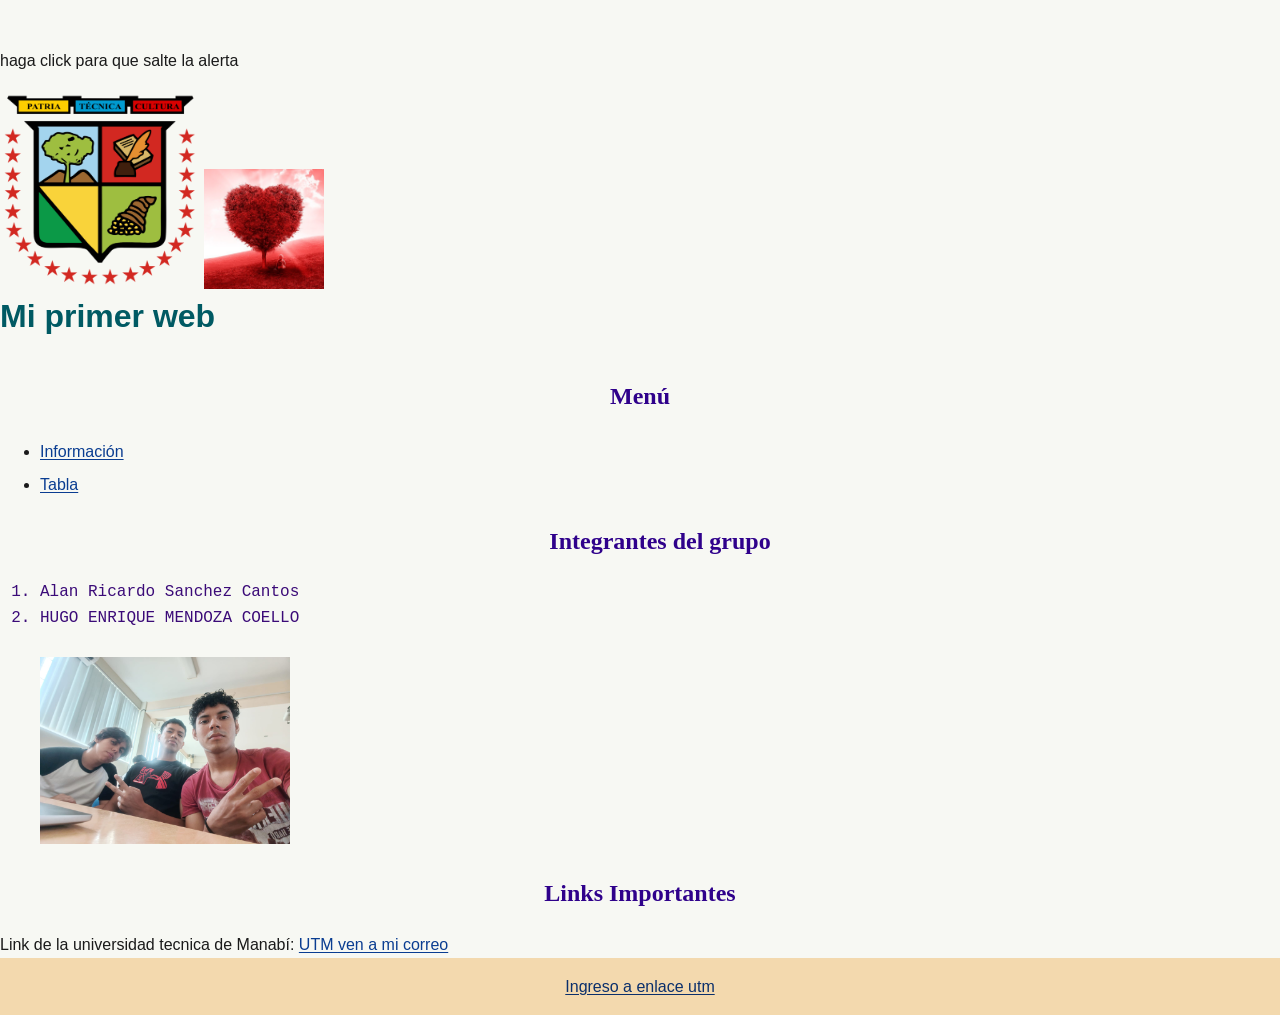
<file: index.HTML>
<!DOCTYPE html>
<html lang="en">

<head>
    <meta charset="UTF-8">
    <meta name="viewport" content="width=device-width, initial-scale=1.0">
    <title>Primera practica html</title>
    <style>
        a {
            color: rgb(252, 189, 112);
            text-align: center;
        }

        h1 {
            color: rgb(5, 131, 139);
            font-family: Arial, Helvetica, sans-serif;
        }

        h2 {
            color: rgb(47, 1, 139);
            font-family: Georgia, 'Times New Roman', Times, serif;
            text-align: center;
        }

        h3 {
            color: rgb(9, 237, 39);
            font-family: 'Courier New', Courier, monospace;
        }

        ol {
            color: blueviolet;
            font-family: 'Courier New', Courier, monospace;
        }
        
    </style>
<link rel="stylesheet" type="text/css" href="Estilo.css"/>
<script type="text/javascript" src="codigo.js"></script>
<script type text="text/javascript">alert("Bienvenido a esta pagina");</script>
</head>
<body class ="Contenedor">
    <p id="demo"></p>
    <p onclick="alert('Un mensaje de prueba')"> haga click para que salte la alerta</p>
    <header class="ca">
        <img src="Logo_universidad_UTM (1).png" alt="Logo de la utm" width="200" height="150">
        <img src="bonita.png" alt="Una imagen bonita" width="120" height="120">
        <h1> Mi primer web</h1>
    </header>
    <div class="contenido">
    <nav class="Me">
        <h2>Menú</h2>
        <ul>
            <li><a href="Info.html">Información</a></li>
            <li><a href="tabla.html">Tabla</a></li>
        </ul>
        <ol>
            <h2>Integrantes del grupo</h2>
            <li>Alan Ricardo Sanchez Cantos</li>
            <li>HUGO ENRIQUE MENDOZA COELLO</li><br>
            <img src="WhatsApp Image 2026-10-01 at 8.50.18 AM.jpeg" alt="foto de los creadores de esta web " width="250"
                height="200"><br>

        </ol>
    </nav>
    <article class="li">
        <h3>
            <h2> Links Importantes</h2>
            Link de la universidad tecnica de Manabí: <a href="https://www.utm.edu.ec/" target="_blank"
                title="enlace a la universidad de la practica">
                UTM </a>
        </h3>
        <a href=mailto:etandazo9266@utm.edu.ec target="_blank"> ven a mi correo
        </a>
    </article>
</div>
    <footer class="patas">
        <a href="https://www.utm.edu.ec/">Ingreso a enlace utm</a>
    </footer>

</body>

</html>
<!--- href, src, alt y style son esenciales para enlaces, imagenes y estilos en linea
 etiquetas header, footer, nav, section, aside ,footer y article son importantes para la estructura semántica de la página
 las etiquetas vacias como img(inserta imagen) 
 etiquetas de aoertyra y cierre como <b> y </b> o <h1></h1> le podemos añadir modificadores como id="Main title" que podemos decirle que le añada un diseño
href es un tributo que contiene una url, title tambien es un atributo que muestra un mensaje cuando se pase el mouse encima
los atributos target son para que los links se abran de diferentes formas, _self es valor por defecto
_blank abre el link en una nueva pestaña, _parent abre el documento en la 
mailto: dentro del atributo href de un enlace, permite abrir el correo electronico del desarrolador/usuario 
el atributo alt se utiliza para mostrar un texto el cual de contexto de la imagen
El sistema debe tener un dashboard al final del semestre
el navegador lee HTML como el script
manejadores de eventos 
onAbort /onBlur/ onChange/ onClick/onDblClick/on DragDrop
-->
</file>
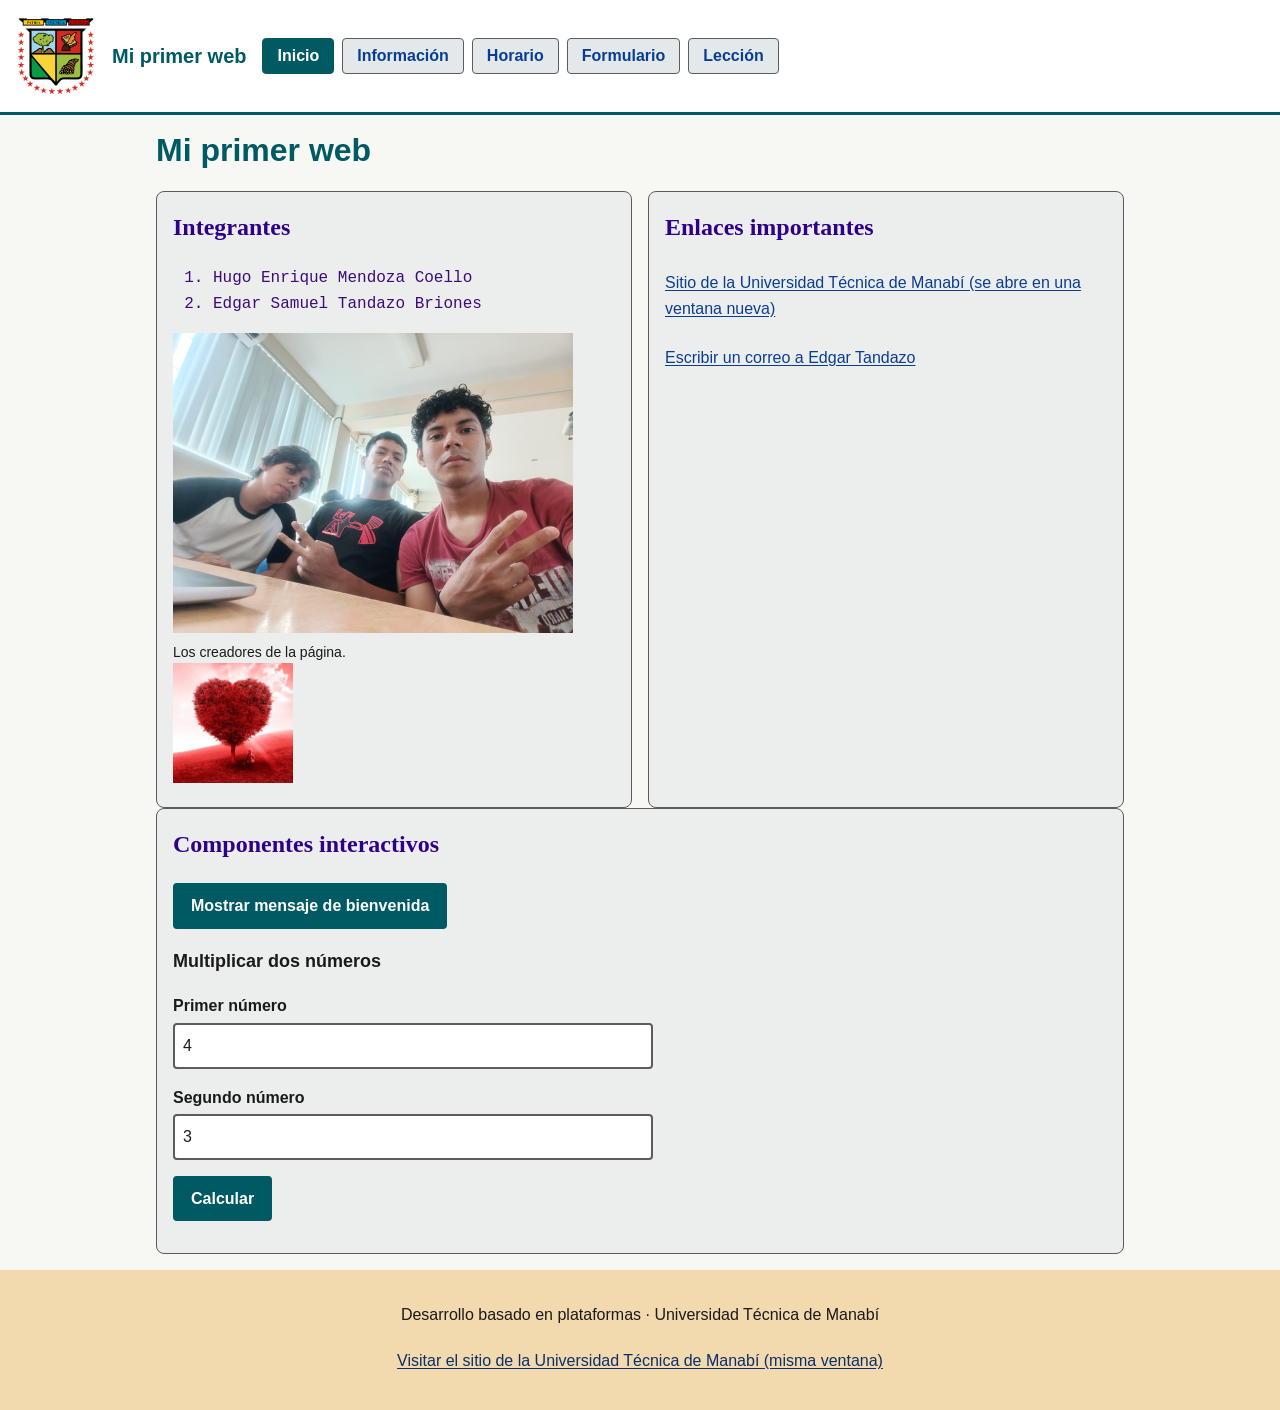
<file: index.html>
<!DOCTYPE html>
<html lang="es">
<head>
    <meta charset="utf-8">
    <meta name="viewport" content="width=device-width, initial-scale=1">
    <title>Inicio | Mi primer web</title>
    <link rel="stylesheet" href="Estilo.css">
    <script src="codigo.js" defer></script>
</head>
<body>
    <a class="saltar" href="#contenido">Saltar al contenido principal</a>
    <header class="cabecera">
        <div class="logos">
            <img src="logo_universidad_utm.png" alt="Logo de la Universidad Técnica de Manabí" width="80" height="80">
            <p class="sitio">Mi primer web</p>
        </div>
        <nav aria-label="Principal">
            <ul class="menu">
                <li><a href="index.html" aria-current="page">Inicio</a></li>
                <li><a href="Info.html">Información</a></li>
                <li><a href="tabla.html">Horario</a></li>
                <li><a href="formulario.html">Formulario</a></li>
                <li><a href="Leccion.html">Lección</a></li>
            </ul>
        </nav>
    </header>
    <main id="contenido">
        <h1>Mi primer web</h1>
        <div class="rejilla">
            <section class="panel" aria-labelledby="t-integrantes">
                <h2 id="t-integrantes">Integrantes</h2>
                <ol>
                    <li>Hugo Enrique Mendoza Coello</li>
                    <li>Edgar Samuel Tandazo Briones</li>
                </ol>
                <figure>
                    <img src="foto-creadores.jpeg" alt="Fotografía de los integrantes del grupo en un aula, haciendo la señal de paz con la mano" width="400" height="300">
                    <figcaption>Los creadores de la página.</figcaption>
                </figure>
                <img src="bonita.png" alt="" width="120" height="120">
            </section>
            <section class="panel" aria-labelledby="t-enlaces">
                <h2 id="t-enlaces">Enlaces importantes</h2>
                <p>
                    <a href="https://www.utm.edu.ec/" target="_blank" rel="noopener" title="Enlace a la universidad de la práctica">Sitio de la Universidad Técnica de Manabí (se abre en una ventana nueva)</a>
                </p>
                <p>
                    <a href="mailto:etandazo9266@utm.edu.ec">Escribir un correo a Edgar Tandazo</a>
                </p>
            </section>
        </div>
        <section class="panel" aria-labelledby="t-interactivo">
            <h2 id="t-interactivo">Componentes interactivos</h2>
            <p>
                <button type="button" id="boton-saludo" aria-expanded="false" aria-controls="panel-saludo">Mostrar mensaje de bienvenida</button>
            </p>
            <div id="panel-saludo" class="mensaje" hidden>
                <p>Bienvenido a esta página. Presione Esc o el botón para ocultar este mensaje.</p>
            </div>
            <h3>Multiplicar dos números</h3>
            <form id="form-multiplicar">
                <div class="campo">
                    <label for="factor-a">Primer número</label>
                    <input type="number" id="factor-a" name="factor-a" value="4" required>
                </div>
                <div class="campo">
                    <label for="factor-b">Segundo número</label>
                    <input type="number" id="factor-b" name="factor-b" value="3" required>
                </div>
                <button type="submit">Calcular</button>
            </form>
            <p id="resultado-multiplicar" role="status"></p>
        </section>
    </main>
    <footer class="patas">
        <p>Desarrollo basado en plataformas · Universidad Técnica de Manabí</p>
        <p><a href="https://www.utm.edu.ec/">Visitar el sitio de la Universidad Técnica de Manabí (misma ventana)</a></p>
    </footer>
</body>
</html>
</file>
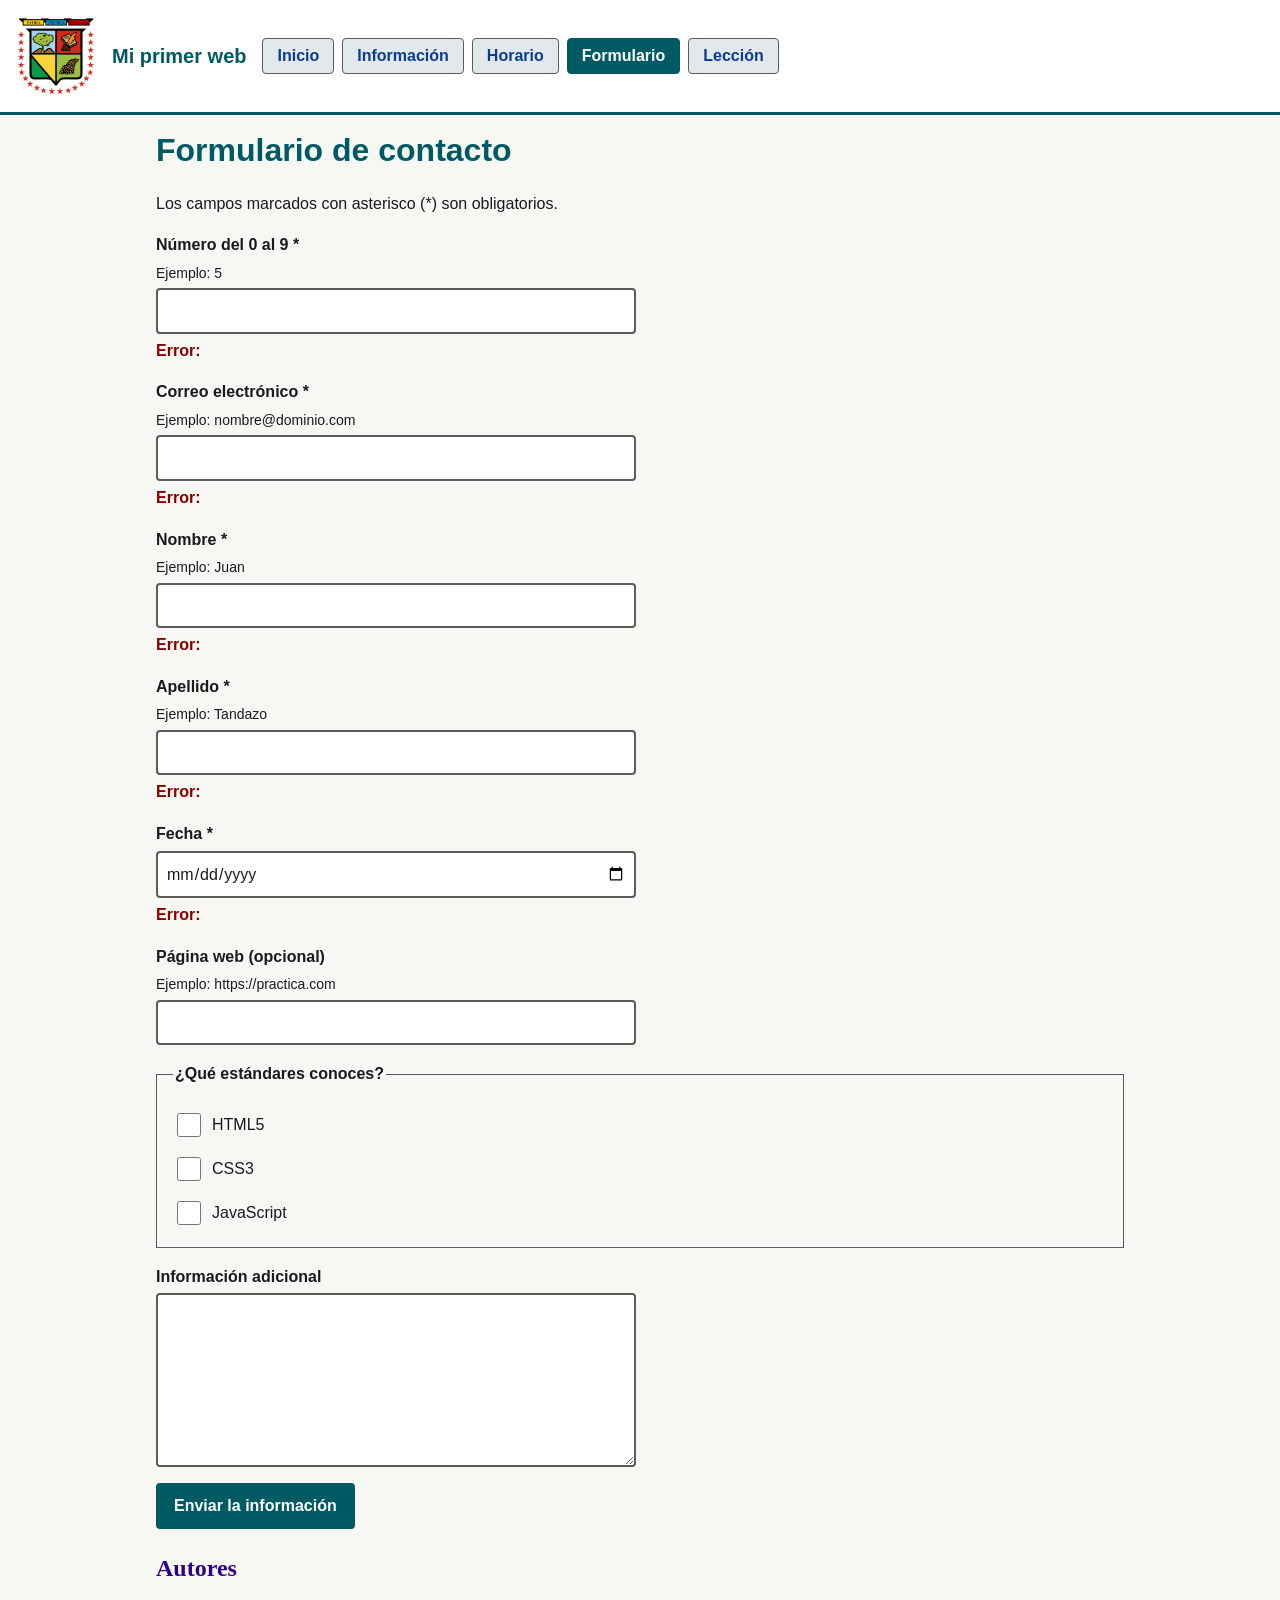
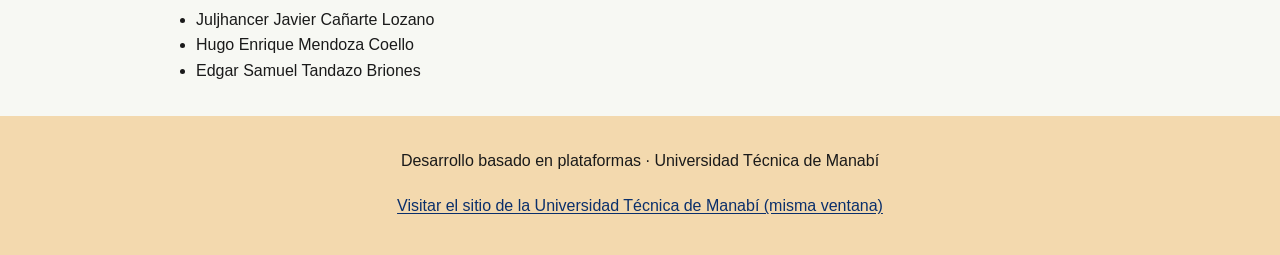
<file: formulario.html>
<!DOCTYPE html>
<html lang="es">
<head>
    <meta charset="utf-8">
    <meta name="viewport" content="width=device-width, initial-scale=1">
    <title>Formulario de contacto | Mi primer web</title>
    <link rel="stylesheet" href="Estilo.css">
    <script src="codigo.js" defer></script>
</head>
<body>
    <a class="saltar" href="#contenido">Saltar al contenido principal</a>
    <header class="cabecera">
        <div class="logos">
            <img src="logo_universidad_utm.png" alt="Logo de la Universidad Técnica de Manabí" width="80" height="80">
            <p class="sitio">Mi primer web</p>
        </div>
        <nav aria-label="Principal">
            <ul class="menu">
                <li><a href="index.html">Inicio</a></li>
                <li><a href="Info.html">Información</a></li>
                <li><a href="tabla.html">Horario</a></li>
                <li><a href="formulario.html" aria-current="page">Formulario</a></li>
                <li><a href="Leccion.html">Lección</a></li>
            </ul>
        </nav>
    </header>
    <main id="contenido">
        <h1>Formulario de contacto</h1>
        <p>Los campos marcados con asterisco (*) son obligatorios.</p>
        <div id="resumen" class="resumen-errores" role="alert" hidden></div>
        <form id="form-datos" action="formulario.html" method="get">
            <div class="campo">
                <label for="numero">Número del 0 al 9 *</label>
                <p class="ayuda" id="numero-ayuda">Ejemplo: 5</p>
                <input type="number" id="numero" name="numero" min="0" max="9" step="1" required aria-describedby="numero-error numero-ayuda">
                <p class="error" id="numero-error"></p>
            </div>
            <div class="campo">
                <label for="correo">Correo electrónico *</label>
                <p class="ayuda" id="correo-ayuda">Ejemplo: nombre@dominio.com</p>
                <input type="email" id="correo" name="correo" autocomplete="email" required aria-describedby="correo-error correo-ayuda">
                <p class="error" id="correo-error"></p>
            </div>
            <div class="campo">
                <label for="nombre">Nombre *</label>
                <p class="ayuda" id="nombre-ayuda">Ejemplo: Juan</p>
                <input type="text" id="nombre" name="nombre" autocomplete="given-name" required aria-describedby="nombre-error nombre-ayuda">
                <p class="error" id="nombre-error"></p>
            </div>
            <div class="campo">
                <label for="apellido">Apellido *</label>
                <p class="ayuda" id="apellido-ayuda">Ejemplo: Tandazo</p>
                <input type="text" id="apellido" name="apellido" autocomplete="family-name" required aria-describedby="apellido-error apellido-ayuda">
                <p class="error" id="apellido-error"></p>
            </div>
            <div class="campo">
                <label for="fecha">Fecha *</label>
                <input type="date" id="fecha" name="fecha" required aria-describedby="fecha-error">
                <p class="error" id="fecha-error"></p>
            </div>
            <div class="campo">
                <label for="web">Página web (opcional)</label>
                <p class="ayuda" id="web-ayuda">Ejemplo: https://practica.com</p>
                <input type="url" id="web" name="web" autocomplete="url" aria-describedby="web-ayuda">
            </div>
            <fieldset>
                <legend>¿Qué estándares conoces?</legend>
                <div class="opcion"><input type="checkbox" id="std-html" name="estandares" value="HTML5"><label for="std-html">HTML5</label></div>
                <div class="opcion"><input type="checkbox" id="std-css" name="estandares" value="CSS3"><label for="std-css">CSS3</label></div>
                <div class="opcion"><input type="checkbox" id="std-js" name="estandares" value="JavaScript"><label for="std-js">JavaScript</label></div>
            </fieldset>
            <div class="campo">
                <label for="info">Información adicional</label>
                <textarea id="info" name="info" cols="30" rows="6"></textarea>
            </div>
            <button type="submit">Enviar la información</button>
        </form>
        <div id="estado" role="status"></div>
        <section aria-labelledby="t-autores">
            <h2 id="t-autores">Autores</h2>
            <ul>
                <li>Juljhancer Javier Cañarte Lozano</li>
                <li>Hugo Enrique Mendoza Coello</li>
                <li>Edgar Samuel Tandazo Briones</li>
            </ul>
        </section>
    </main>
    <footer class="patas">
        <p>Desarrollo basado en plataformas · Universidad Técnica de Manabí</p>
        <p><a href="https://www.utm.edu.ec/">Visitar el sitio de la Universidad Técnica de Manabí (misma ventana)</a></p>
    </footer>
</body>
</html>
</file>
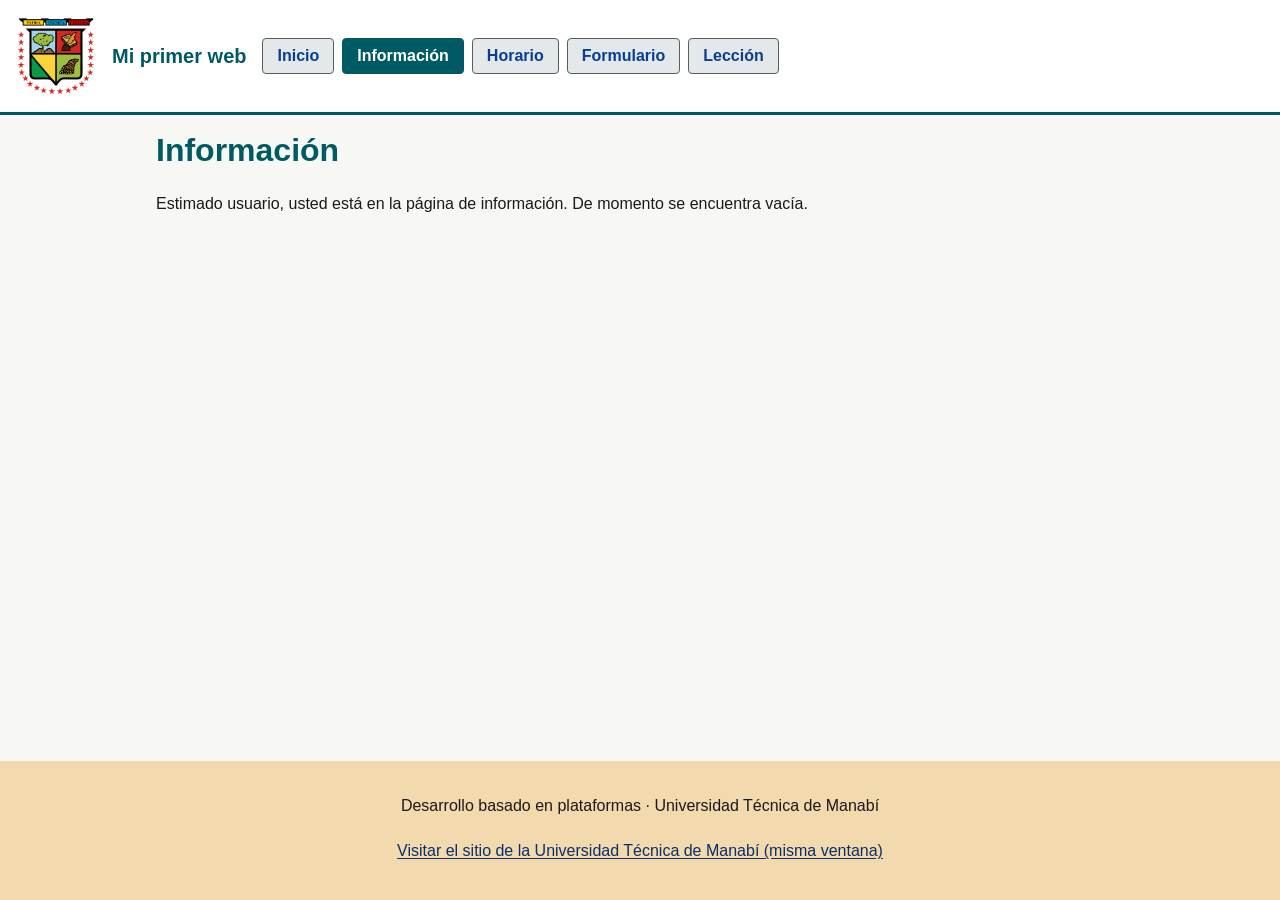
<file: Info.html>
<!DOCTYPE html>
<html lang="es">
<head>
    <meta charset="utf-8">
    <meta name="viewport" content="width=device-width, initial-scale=1">
    <title>Información | Mi primer web</title>
    <link rel="stylesheet" href="Estilo.css">
    <script src="codigo.js" defer></script>
</head>
<body>
    <a class="saltar" href="#contenido">Saltar al contenido principal</a>
    <header class="cabecera">
        <div class="logos">
            <img src="logo_universidad_utm.png" alt="Logo de la Universidad Técnica de Manabí" width="80" height="80">
            <p class="sitio">Mi primer web</p>
        </div>
        <nav aria-label="Principal">
            <ul class="menu">
                <li><a href="index.html">Inicio</a></li>
                <li><a href="Info.html" aria-current="page">Información</a></li>
                <li><a href="tabla.html">Horario</a></li>
                <li><a href="formulario.html">Formulario</a></li>
                <li><a href="Leccion.html">Lección</a></li>
            </ul>
        </nav>
    </header>
    <main id="contenido">
        <h1>Información</h1>
        <p>Estimado usuario, usted está en la página de información. De momento se encuentra vacía.</p>
    </main>
    <footer class="patas">
        <p>Desarrollo basado en plataformas · Universidad Técnica de Manabí</p>
        <p><a href="https://www.utm.edu.ec/">Visitar el sitio de la Universidad Técnica de Manabí (misma ventana)</a></p>
    </footer>
</body>
</html>
</file>
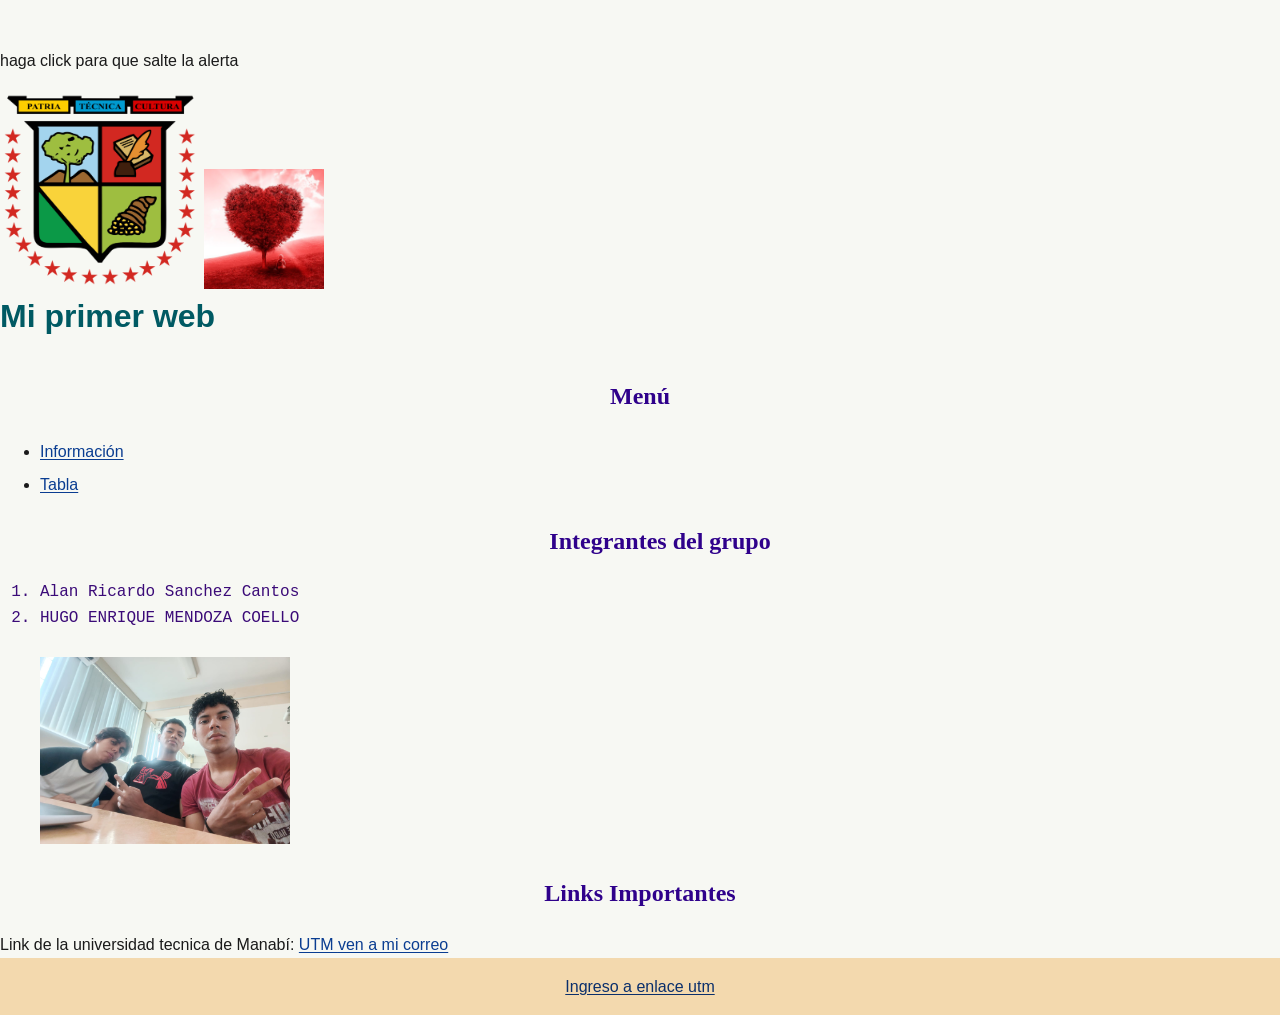
<file: Inicio.HTML>
<!DOCTYPE html>
<html lang="en">

<head>
    <meta charset="UTF-8">
    <meta name="viewport" content="width=device-width, initial-scale=1.0">
    <title>Primera practica html</title>
    <style>
        a {
            color: rgb(252, 189, 112);
            text-align: center;
        }

        h1 {
            color: rgb(5, 131, 139);
            font-family: Arial, Helvetica, sans-serif;
        }

        h2 {
            color: rgb(47, 1, 139);
            font-family: Georgia, 'Times New Roman', Times, serif;
            text-align: center;
        }

        h3 {
            color: rgb(9, 237, 39);
            font-family: 'Courier New', Courier, monospace;
        }

        ol {
            color: blueviolet;
            font-family: 'Courier New', Courier, monospace;
        }
        
    </style>
<link rel="stylesheet" type="text/css" href="Estilo.css"/>
<script type="text/javascript" src="codigo.js"></script>
<script type text="text/javascript">alert("Bienvenido a esta pagina");</script>
</head>
<body class ="Contenedor">
    <p id="demo"></p>
    <p onclick="alert('Un mensaje de prueba')"> haga click para que salte la alerta</p>
    <header class="ca">
        <img src="Logo_universidad_UTM (1).png" alt="Logo de la utm" width="200" height="150">
        <img src="bonita.png" alt="Una imagen bonita" width="120" height="120">
        <h1> Mi primer web</h1>
    </header>
    <div class="contenido">
    <nav class="Me">
        <h2>Menú</h2>
        <ul>
            <li><a href="Info.html">Información</a></li>
            <li><a href="tabla.html">Tabla</a></li>
        </ul>
        <ol>
            <h2>Integrantes del grupo</h2>
            <li>Alan Ricardo Sanchez Cantos</li>
            <li>HUGO ENRIQUE MENDOZA COELLO</li><br>
            <img src="WhatsApp Image 2026-10-01 at 8.50.18 AM.jpeg" alt="foto de los creadores de esta web " width="250"
                height="200"><br>

        </ol>
    </nav>
    <article class="li">
        <h3>
            <h2> Links Importantes</h2>
            Link de la universidad tecnica de Manabí: <a href="https://www.utm.edu.ec/" target="_blank"
                title="enlace a la universidad de la practica">
                UTM </a>
        </h3>
        <a href=mailto:etandazo9266@utm.edu.ec target="_blank"> ven a mi correo
        </a>
    </article>
</div>
    <footer class="patas">
        <a href="https://www.utm.edu.ec/">Ingreso a enlace utm</a>
    </footer>

</body>

</html>
<!--- href, src, alt y style son esenciales para enlaces, imagenes y estilos en linea
 etiquetas header, footer, nav, section, aside ,footer y article son importantes para la estructura semántica de la página
 las etiquetas vacias como img(inserta imagen) 
 etiquetas de aoertyra y cierre como <b> y </b> o <h1></h1> le podemos añadir modificadores como id="Main title" que podemos decirle que le añada un diseño
href es un tributo que contiene una url, title tambien es un atributo que muestra un mensaje cuando se pase el mouse encima
los atributos target son para que los links se abran de diferentes formas, _self es valor por defecto
_blank abre el link en una nueva pestaña, _parent abre el documento en la 
mailto: dentro del atributo href de un enlace, permite abrir el correo electronico del desarrolador/usuario 
el atributo alt se utiliza para mostrar un texto el cual de contexto de la imagen
El sistema debe tener un dashboard al final del semestre
el navegador lee HTML como el script
manejadores de eventos 
onAbort /onBlur/ onChange/ onClick/onDblClick/on DragDrop
-->
</file>
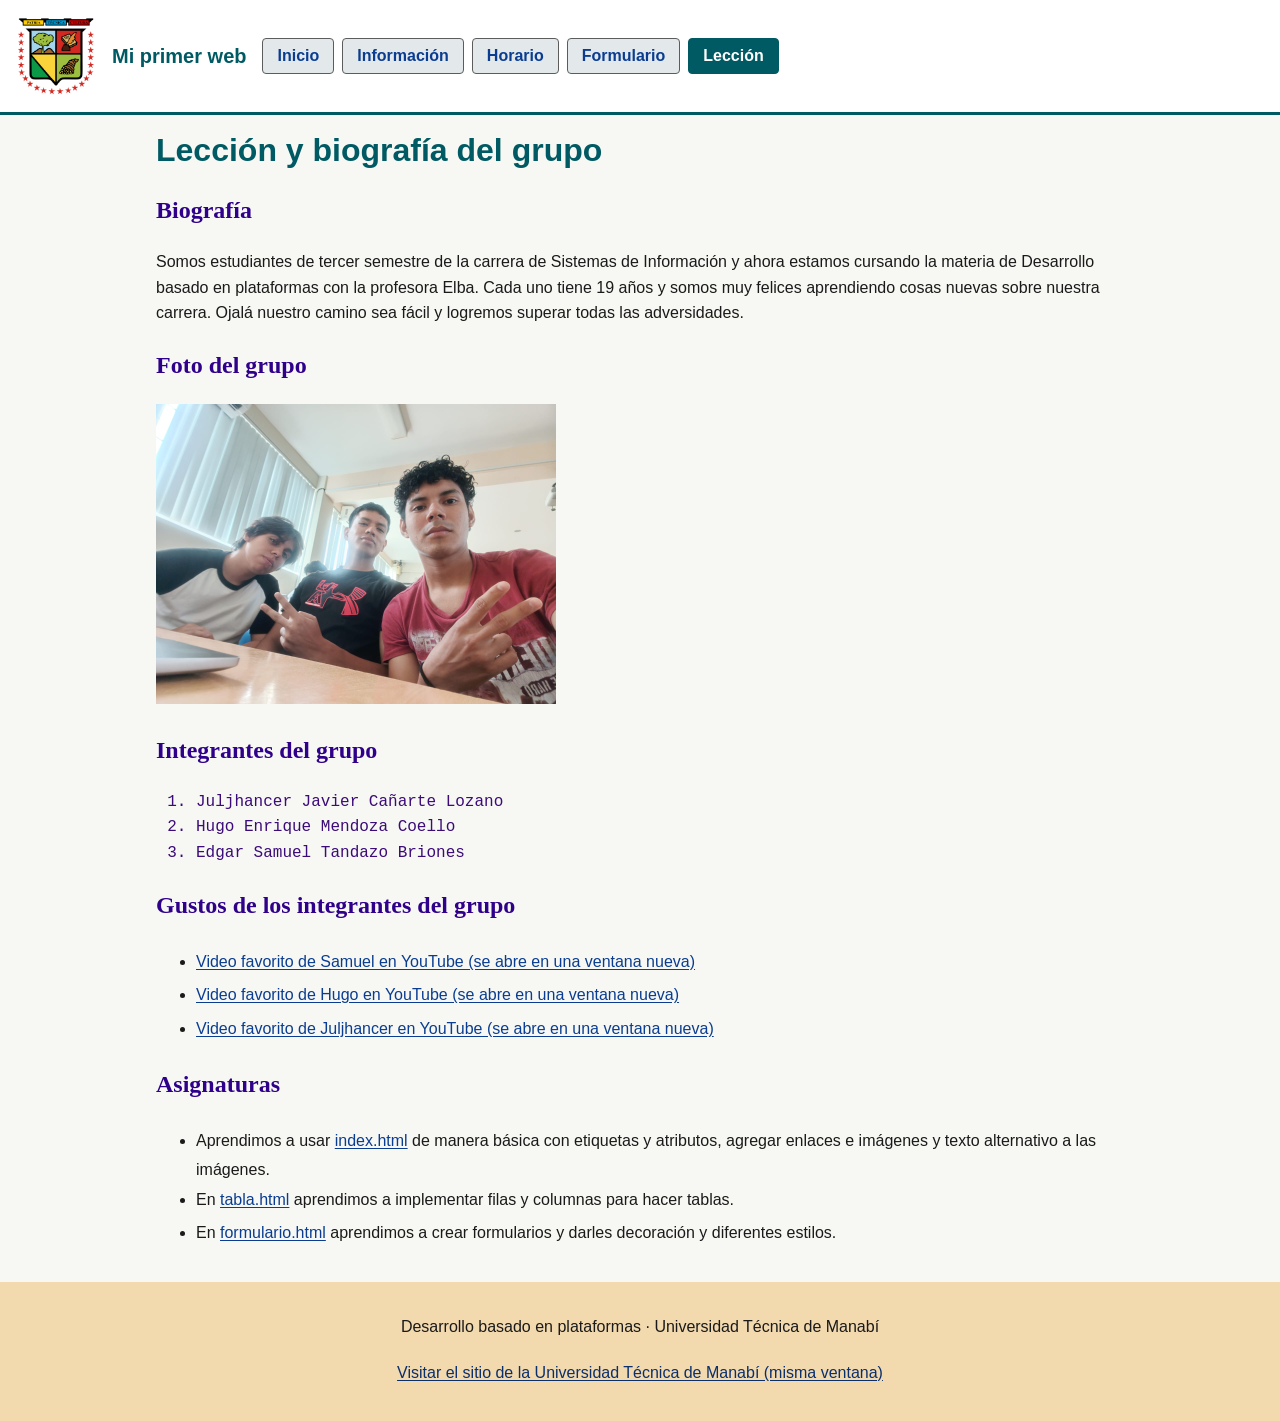
<file: Leccion.html>
<!DOCTYPE html>
<html lang="es">
<head>
    <meta charset="utf-8">
    <meta name="viewport" content="width=device-width, initial-scale=1">
    <title>Lección y biografía del grupo | Mi primer web</title>
    <link rel="stylesheet" href="Estilo.css">
    <script src="codigo.js" defer></script>
</head>
<body>
    <a class="saltar" href="#contenido">Saltar al contenido principal</a>
    <header class="cabecera">
        <div class="logos">
            <img src="logo_universidad_utm.png" alt="Logo de la Universidad Técnica de Manabí" width="80" height="80">
            <p class="sitio">Mi primer web</p>
        </div>
        <nav aria-label="Principal">
            <ul class="menu">
                <li><a href="index.html">Inicio</a></li>
                <li><a href="Info.html">Información</a></li>
                <li><a href="tabla.html">Horario</a></li>
                <li><a href="formulario.html">Formulario</a></li>
                <li><a href="Leccion.html" aria-current="page">Lección</a></li>
            </ul>
        </nav>
    </header>
    <main id="contenido">
        <h1>Lección y biografía del grupo</h1>
        <section aria-labelledby="t-bio">
            <h2 id="t-bio">Biografía</h2>
            <p>Somos estudiantes de tercer semestre de la carrera de Sistemas de Información y ahora estamos cursando la materia de Desarrollo basado en plataformas con la profesora Elba. Cada uno tiene 19 años y somos muy felices aprendiendo cosas nuevas sobre nuestra carrera. Ojalá nuestro camino sea fácil y logremos superar todas las adversidades.</p>
        </section>
        <section aria-labelledby="t-foto">
            <h2 id="t-foto">Foto del grupo</h2>
            <img src="foto-creadores.jpeg" alt="Fotografía de los creadores de esta web en un aula, haciendo la señal de paz con la mano" width="400" height="300">
        </section>
        <section aria-labelledby="t-integrantes">
            <h2 id="t-integrantes">Integrantes del grupo</h2>
            <ol>
                <li>Juljhancer Javier Cañarte Lozano</li>
                <li>Hugo Enrique Mendoza Coello</li>
                <li>Edgar Samuel Tandazo Briones</li>
            </ol>
        </section>
        <section aria-labelledby="t-gustos">
            <h2 id="t-gustos">Gustos de los integrantes del grupo</h2>
            <ul>
                <li><a href="https://www.youtube.com/watch?v=L2rdPiBbkXA" target="_blank" rel="noopener">Video favorito de Samuel en YouTube (se abre en una ventana nueva)</a></li>
                <li><a href="https://www.youtube.com/watch?v=0wHPqHaKf9Q&amp;list=RD0wHPqHaKf9Q&amp;start_radio=1" target="_blank" rel="noopener">Video favorito de Hugo en YouTube (se abre en una ventana nueva)</a></li>
                <li><a href="https://www.youtube.com/watch?v=Z7W5q1nwTBg&amp;list=RDZ7W5q1nwTBg&amp;start_radio=1" target="_blank" rel="noopener">Video favorito de Juljhancer en YouTube (se abre en una ventana nueva)</a></li>
            </ul>
        </section>
        <section aria-labelledby="t-asig">
            <h2 id="t-asig">Asignaturas</h2>
            <ul>
                <li>Aprendimos a usar <a href="index.html">index.html</a> de manera básica con etiquetas y atributos, agregar enlaces e imágenes y texto alternativo a las imágenes.</li>
                <li>En <a href="tabla.html">tabla.html</a> aprendimos a implementar filas y columnas para hacer tablas.</li>
                <li>En <a href="formulario.html">formulario.html</a> aprendimos a crear formularios y darles decoración y diferentes estilos.</li>
            </ul>
        </section>
    </main>
    <footer class="patas">
        <p>Desarrollo basado en plataformas · Universidad Técnica de Manabí</p>
        <p><a href="https://www.utm.edu.ec/">Visitar el sitio de la Universidad Técnica de Manabí (misma ventana)</a></p>
    </footer>
</body>
</html>
</file>
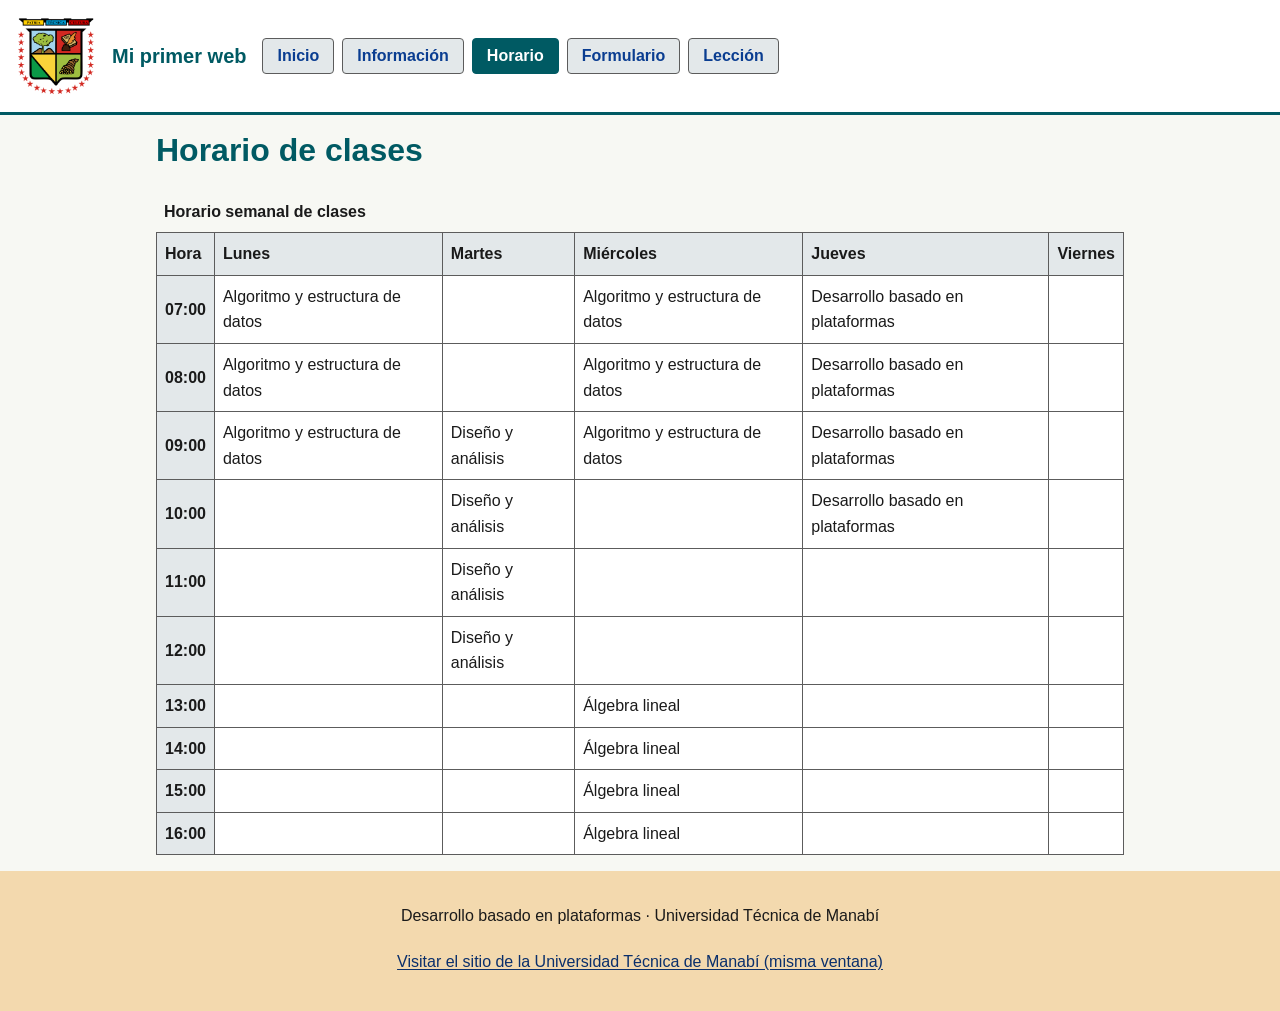
<file: tabla.html>
<!DOCTYPE html>
<html lang="es">
<head>
    <meta charset="utf-8">
    <meta name="viewport" content="width=device-width, initial-scale=1">
    <title>Horario de clases | Mi primer web</title>
    <link rel="stylesheet" href="Estilo.css">
    <script src="codigo.js" defer></script>
</head>
<body>
    <a class="saltar" href="#contenido">Saltar al contenido principal</a>
    <header class="cabecera">
        <div class="logos">
            <img src="logo_universidad_utm.png" alt="Logo de la Universidad Técnica de Manabí" width="80" height="80">
            <p class="sitio">Mi primer web</p>
        </div>
        <nav aria-label="Principal">
            <ul class="menu">
                <li><a href="index.html">Inicio</a></li>
                <li><a href="Info.html">Información</a></li>
                <li><a href="tabla.html" aria-current="page">Horario</a></li>
                <li><a href="formulario.html">Formulario</a></li>
                <li><a href="Leccion.html">Lección</a></li>
            </ul>
        </nav>
    </header>
    <main id="contenido">
        <h1>Horario de clases</h1>
        <div class="tabla-desplazable" role="region" aria-label="Horario de clases, desplazable horizontalmente" tabindex="0">
        <table>
            <caption>Horario semanal de clases</caption>
            <thead>
                <tr><th scope="col">Hora</th><th scope="col">Lunes</th><th scope="col">Martes</th><th scope="col">Miércoles</th><th scope="col">Jueves</th><th scope="col">Viernes</th></tr>
            </thead>
            <tbody>
                <tr><th scope="row">07:00</th><td>Algoritmo y estructura de datos</td><td></td><td>Algoritmo y estructura de datos</td><td>Desarrollo basado en plataformas</td><td></td></tr>
                <tr><th scope="row">08:00</th><td>Algoritmo y estructura de datos</td><td></td><td>Algoritmo y estructura de datos</td><td>Desarrollo basado en plataformas</td><td></td></tr>
                <tr><th scope="row">09:00</th><td>Algoritmo y estructura de datos</td><td>Diseño y análisis</td><td>Algoritmo y estructura de datos</td><td>Desarrollo basado en plataformas</td><td></td></tr>
                <tr><th scope="row">10:00</th><td></td><td>Diseño y análisis</td><td></td><td>Desarrollo basado en plataformas</td><td></td></tr>
                <tr><th scope="row">11:00</th><td></td><td>Diseño y análisis</td><td></td><td></td><td></td></tr>
                <tr><th scope="row">12:00</th><td></td><td>Diseño y análisis</td><td></td><td></td><td></td></tr>
                <tr><th scope="row">13:00</th><td></td><td></td><td>Álgebra lineal</td><td></td><td></td></tr>
                <tr><th scope="row">14:00</th><td></td><td></td><td>Álgebra lineal</td><td></td><td></td></tr>
                <tr><th scope="row">15:00</th><td></td><td></td><td>Álgebra lineal</td><td></td><td></td></tr>
                <tr><th scope="row">16:00</th><td></td><td></td><td>Álgebra lineal</td><td></td><td></td></tr>
            </tbody>
        </table>
        </div>
    </main>
    <footer class="patas">
        <p>Desarrollo basado en plataformas · Universidad Técnica de Manabí</p>
        <p><a href="https://www.utm.edu.ec/">Visitar el sitio de la Universidad Técnica de Manabí (misma ventana)</a></p>
    </footer>
</body>
</html>
</file>
<file: Estilo.css>
/* Estilos del sitio "Mi primer web" - Tarea estándares W3C */
:root {
    --fondo: #f7f8f3;
    --texto: #1a1a1a;
    --enlace: #0a3d91;
    --enlace-visitado: #5b1a8f;
    --acento: #005a63;
    --cabecera: #ffffff;
    --nav: #e3e8ea;
    --contenido: #eceeee;
    --pie: #f3d9ae;
    --borde: #5c5c5c;
    --error: #8a0000;
    --exito: #0b5a1c;
}

*,
*::before,
*::after {
    box-sizing: border-box;
}

html {
    font-size: 100%;
}

body {
    margin: 0;
    min-height: 100vh;
    display: flex;
    flex-direction: column;
    background-color: var(--fondo);
    color: var(--texto);
    font-family: Arial, Helvetica, sans-serif;
    font-size: 1rem;
    line-height: 1.6;
}

img {
    max-width: 100%;
    height: auto;
}

a {
    color: var(--enlace);
    text-decoration: underline;
    text-underline-offset: 0.15em;
}

a:visited {
    color: var(--enlace-visitado);
}

a:hover {
    text-decoration-thickness: 0.15em;
}

/* Foco visible (WCAG 2.4.7) */
a:focus-visible,
button:focus-visible,
input:focus-visible,
textarea:focus-visible,
[tabindex]:focus-visible {
    outline: 0.1875rem solid #000;
    outline-offset: 0.1875rem;
    box-shadow: 0 0 0 0.375rem #fff;
}

/* Enlace para saltar al contenido */
.saltar {
    position: absolute;
    left: 0.5rem;
    top: -4rem;
    z-index: 10;
    padding: 0.75rem 1rem;
    background: #000;
    color: #fff;
    font-weight: bold;
}

.saltar:focus {
    top: 0.5rem;
}

/* Cabecera y navegación */
.cabecera {
    display: flex;
    flex-wrap: wrap;
    align-items: center;
    gap: 1rem;
    padding: 1rem;
    background-color: var(--cabecera);
    border-bottom: 0.1875rem solid var(--acento);
}

.logos {
    display: flex;
    align-items: center;
    gap: 1rem;
}

.sitio {
    margin: 0;
    font-size: 1.25rem;
    font-weight: bold;
    color: var(--acento);
}

.menu {
    display: flex;
    flex-wrap: wrap;
    gap: 0.5rem;
    margin: 0;
    padding: 0;
    list-style: none;
}

.menu a {
    display: inline-block;
    min-width: 2.75rem;
    min-height: 2.75rem;
    padding: 0.5rem 0.875rem;
    background-color: var(--nav);
    border: 0.0625rem solid var(--borde);
    border-radius: 0.25rem;
    color: var(--enlace);
    font-weight: bold;
    text-decoration: none;
}

.menu a:visited {
    color: var(--enlace);
}

.menu a[aria-current="page"] {
    background-color: var(--acento);
    border-color: var(--acento);
    color: #fff;
}

/* Contenido principal */
main {
    flex: 1;
    width: 100%;
    max-width: 62.5rem;
    margin: 0 auto;
    padding: 1rem;
}

main:focus {
    outline: none;
}

h1 {
    margin-top: 0;
    color: var(--acento);
    font-size: 2rem;
    line-height: 1.2;
}

h2 {
    color: #2f018b;
    font-family: Georgia, "Times New Roman", Times, serif;
    font-size: 1.5rem;
}

h3 {
    color: #1a1a1a;
    font-size: 1.125rem;
}

.rejilla {
    display: grid;
    grid-template-columns: 1fr 1fr;
    gap: 1rem;
}

.panel {
    padding: 1rem;
    background-color: var(--contenido);
    border: 0.0625rem solid var(--borde);
    border-radius: 0.5rem;
}

.panel > h2:first-child {
    margin-top: 0;
}

ol {
    font-family: "Courier New", Courier, monospace;
    color: #3b0b78;
}

figure {
    margin: 1rem 0 0;
}

figcaption {
    font-size: 0.875rem;
}

/* Botones */
.boton,
button {
    min-width: 2.75rem;
    min-height: 2.75rem;
    padding: 0.5rem 1rem;
    border: 0.125rem solid var(--acento);
    border-radius: 0.25rem;
    background-color: var(--acento);
    color: #fff;
    font: inherit;
    font-weight: bold;
    cursor: pointer;
}

button:hover {
    background-color: #003b41;
}

.mensaje {
    margin-top: 1rem;
    padding: 1rem;
    background-color: #fff;
    border-left: 0.375rem solid var(--acento);
}

/* Tablas */
.tabla-desplazable {
    overflow-x: auto;
}

table {
    border-collapse: collapse;
    width: 100%;
    min-width: 40rem;
    background-color: #fff;
}

caption {
    padding: 0.5rem;
    font-weight: bold;
    text-align: left;
}

th,
td {
    padding: 0.5rem;
    border: 0.0625rem solid var(--borde);
    text-align: left;
}

thead th,
tbody th {
    background-color: var(--nav);
}

/* Formulario */
.campo {
    margin-bottom: 1rem;
}

label,
legend {
    display: block;
    margin-bottom: 0.25rem;
    font-weight: bold;
}

fieldset {
    margin: 0 0 1rem;
    padding: 0.75rem 1rem;
    border: 0.0625rem solid var(--borde);
}

.opcion {
    display: flex;
    align-items: center;
    gap: 0.5rem;
    min-height: 2.75rem;
}

.opcion label {
    margin: 0;
    font-weight: normal;
}

input[type="checkbox"] {
    width: 1.5rem;
    height: 1.5rem;
}

input[type="text"],
input[type="email"],
input[type="number"],
input[type="date"],
input[type="url"],
textarea {
    display: block;
    width: 100%;
    max-width: 30rem;
    min-height: 2.75rem;
    padding: 0.5rem;
    border: 0.125rem solid var(--borde);
    border-radius: 0.25rem;
    background-color: #fff;
    color: var(--texto);
    font: inherit;
}

.ayuda {
    margin: 0 0 0.25rem;
    font-size: 0.875rem;
}

.error {
    margin: 0.25rem 0 0;
    color: var(--error);
    font-weight: bold;
}

.error::before {
    content: "Error: ";
}

[aria-invalid="true"] {
    border-color: var(--error);
    border-width: 0.1875rem;
}

.resumen-errores {
    padding: 1rem;
    border: 0.1875rem solid var(--error);
    background-color: #fff;
    color: var(--error);
    font-weight: bold;
}

.exito {
    padding: 1rem;
    border: 0.1875rem solid var(--exito);
    background-color: #fff;
    color: var(--exito);
    font-weight: bold;
}

/* Pie */
.patas {
    padding: 1rem;
    background-color: var(--pie);
    text-align: center;
}

.patas a,
.patas a:visited {
    color: #0a2f6b;
}

/* Diseño adaptable (WCAG 1.4.10) */
@media (max-width: 48rem) {
    .rejilla {
        grid-template-columns: 1fr;
    }

    .cabecera {
        flex-direction: column;
        align-items: flex-start;
    }
}

@media (prefers-reduced-motion: reduce) {
    * {
        transition: none !important;
        animation: none !important;
    }
}

/* Enlaces que ocupan su propia línea: objetivo táctil mínimo (WCAG 2.5.8) */
p > a:only-child,
li > a:only-child {
    display: inline-block;
    min-height: 1.5rem;
    padding-block: 0.25rem;
}
</file>
